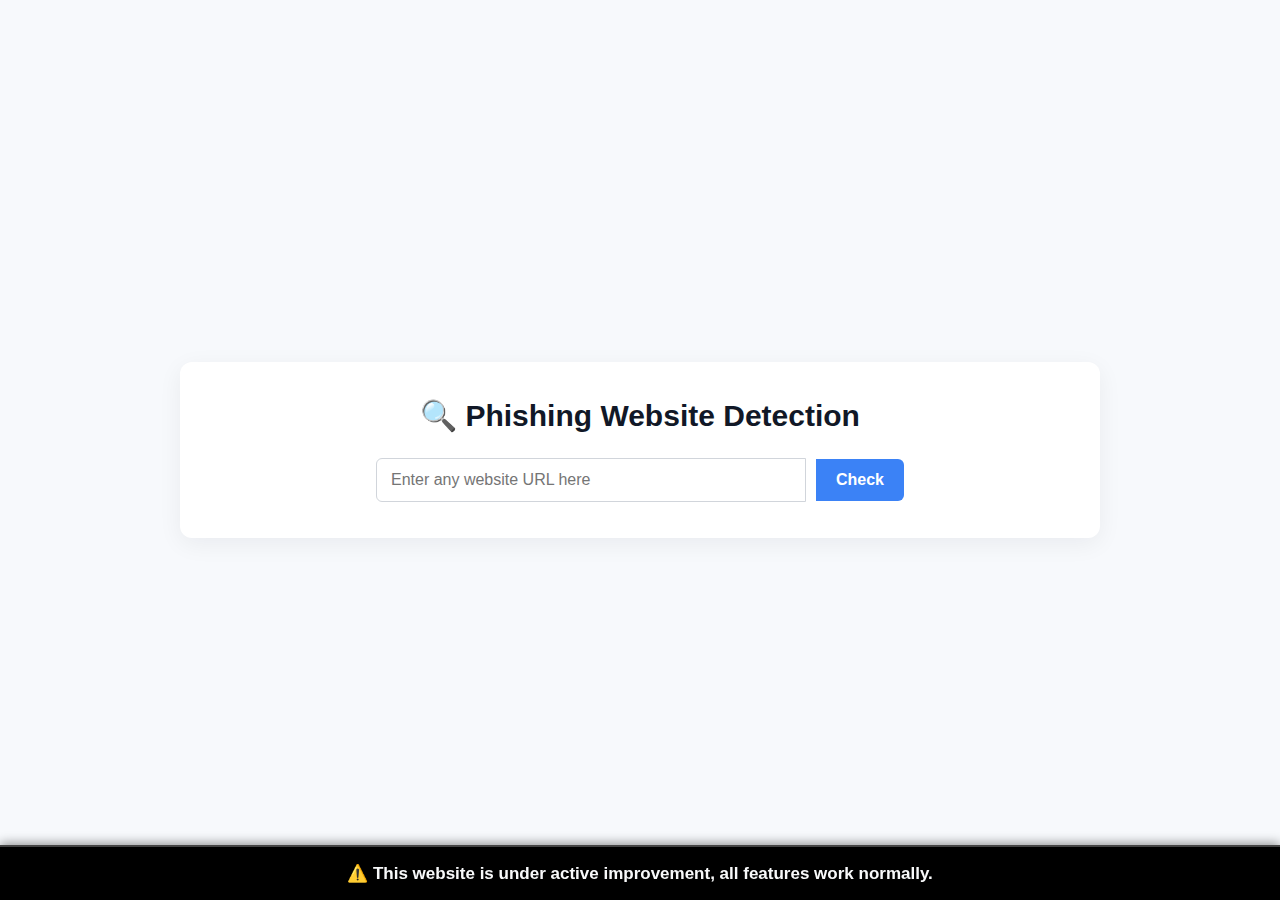
<file: Phishing Website/frontend/index.html>
<!DOCTYPE html>
<html lang="en">
<head>
    <meta charset="UTF-8">
    <title>Phishing Website Detector</title>
    <link rel="stylesheet" href="style.css">
    <link rel="icon"
          href="data:image/svg+xml,<svg xmlns=%22http://www.w3.org/2000/svg%22 viewBox=%220 0 100 100%22><text y=%22.9em%22 font-size=%2290%22>🔍</text></svg>">
    <script defer src="app.js"></script>
</head>

<body>
    <div class="page-wrap">
        <div class="container">
            <h1>🔍 Phishing Website Detection</h1>

            <form id="phishForm">
                <input type="text" id="url" name="url" placeholder="Enter any website URL here" required>
                <button type="submit">Check</button>
            </form>

            <!-- URL Display -->
            <p id="urlDisplay" class="url-display" style="margin-top: 20px; text-align:center; display:none;">
                <strong>URL:</strong> <span id="enteredUrl"></span>
            </p>

            <!-- Result Box -->
            <div id="result" class="result" style="display:none;">
                <h2 id="predictionText"></h2>
                <div id="extraReasonsContainer" style="display:none;">
                    <p style="text-align:center; font-weight:500; color:#374151; margin:10px 0 14px 0;">
                        Want to know why this website seems suspicious? 👇 Click below for details.
                    </p>
                    <div style="text-align:center;">
                        <button type="button" id="toggleDetails"
                                style="background-color:#2563eb; color:white; border:none; padding:10px 18px;
                                       border-radius:6px; font-weight:600; cursor:pointer;">
                            ▼ Show More Details
                        </button>
                    </div>
                    <div id="detailsBox" style="display:none; margin-top:16px; text-align:left;">
                        <ul id="extraReasons" style="list-style:none; padding:0; color:#555; max-width:700px; margin:0 auto;"></ul>
                    </div>
                </div>

                <button type="button" class="reset-btn" id="resetBtn">🔄 Reset</button>
            </div>
        </div>
    </div>

    <!-- Footer Banner -->
    <footer class="maintenance-banner">
        <span class="maintenance-text">
            ⚠️ This website is under active improvement, all features work normally.
        </span>
    </footer>

    <style>
        .maintenance-banner {
            width: 100%;
            background: #000;
            padding: 16px 0;
            text-align: center;
            position: fixed;
            bottom: 0;
            left: 0;
            z-index: 9999;
            border-top: 2px solid #444;
            box-shadow: 0 -2px 10px rgba(0,0,0,0.4);
        }

        .maintenance-text {
            color: #f8f9fa;
            font-family: Arial, sans-serif;
            font-size: 17px;
            font-weight: 600;
            animation: textBlink 1.5s ease-in-out infinite;
        }

        @keyframes textBlink {
            0% { opacity: 1; }
            50% { opacity: 0.35; }
            100% { opacity: 1; }
        }
    </style>
</body>
</html>
</file>
<file: Phishing Website/frontend/style.css>
:root {
  --bg: #f7f9fc;
  --card: #ffffff;
  --accent: #2b7de9;
  --success: #128a30;
  --danger: #d9534f;
  --muted: #6b7280;
  --max-width: 920px;
  --radius: 12px;
}

/* Page */
body {
  margin: 0;
  font-family: "Segoe UI", Roboto, "Helvetica Neue", Arial, sans-serif;
  background: var(--bg);
  color: #111827;
  height: 100vh;
  display: flex;
  align-items: center;
  justify-content: center;
  -webkit-font-smoothing: antialiased;
  -moz-osx-font-smoothing: grayscale;
}

/* Centered page container */
.page-wrap {
  width: 100%;
  display: flex;
  align-items: center;
  justify-content: center;
  padding: 40px 16px;
  box-sizing: border-box;
}

/* Card */
.container {
  width: 100%;
  max-width: var(--max-width);
  background: var(--card);
  border-radius: var(--radius);
  box-shadow: 0 6px 24px rgba(16, 24, 40, 0.06);
  padding: 36px;
  box-sizing: border-box;
}

/* Header */
h1 {
  margin: 0 0 18px 0;
  text-align: center;
  font-size: 30px;
  font-weight: 700;
  display: flex;
  align-items: center;
  justify-content: center;
  gap: 10px;
}

/* Form */
form {
  margin-top: 25px;
  display: flex;
  justify-content: center;
  align-items: center;
  gap: 10px;
}

form input[type="text"] {
  border-top-right-radius: 0;
  border-bottom-right-radius: 0;
}

form button {
  border-top-left-radius: 0;
  border-bottom-left-radius: 0;
}

/* Input */
input[type="text"] {
  width: 400px;
  padding: 10px 14px;
  font-size: 16px;
  border: 1px solid #d1d5db;
  border-radius: 6px;
  outline: none;
  transition: all 0.2s ease;
  height: 42px;
  padding: 0 14px;
}

input[type="text"]:focus {
  border-color: #3b82f6;
  box-shadow: 0 0 4px rgba(59, 130, 246, 0.3);
}

/* Button */
button {
  background-color: #3b82f6;
  color: white;
  border: none;
  padding: 10px 20px;
  font-size: 16px;
  font-weight: 600;
  border-radius: 6px;
  cursor: pointer;
  height: 42px;
  display: flex;
  align-items: center;
  justify-content: center;
  transition: all 0.2s ease-in-out;
}

button:hover {
  background-color: #2563eb;
  transform: translateY(-1px);
}

button:active {
  transform: scale(0.98);
}

/* Result Box */
.result {
  margin-top: 28px;
  border-radius: 10px;
  padding: 20px;
  background: linear-gradient(180deg, rgba(0, 0, 0, 0.01), rgba(0, 0, 0, 0.01));
  border: 1px solid rgba(0, 0, 0, 0.04);
  text-align: center;
}

.result h2 {
  margin: 0 0 12px 0;
  font-size: 24px;
  font-weight: 700;
}

.result.success h2 {
  color: var(--success);
}

.result.danger h2 {
  color: var(--danger);
}

/* URL Display */
.url-display {
  margin: 12px auto 0 auto;
  text-align: left;
  width: 100%;
  max-width: 880px;
  background: #fafafa;
  border-radius: 8px;
  padding: 12px 14px;
  border: 1px dashed #e6e9ef;
  color: #0f172a;
  font-size: 14px;
  line-height: 1.45;
  word-break: break-word;
  overflow-wrap: anywhere;
  white-space: normal;
  box-sizing: border-box;
  display: block;
}

.url-display strong {
  display: inline-block;
  margin-right: 8px;
  color: var(--muted);
}

/* Reset Button */
.reset-btn {
  margin-top: 15px;
  background-color: #808080;
  color: white;
  border: none;
  padding: 10px 18px;
  border-radius: 5px;
  cursor: pointer;
  font-size: 15px;
  transition: 0.3s;
}

.reset-btn:hover {
  background-color: black;
}

/* Extra details */
#detailsBox {
  justify-content: center;
}

/* Footer Banner */
.maintenance-banner {
  width: 100%;
  background: #000;
  padding: 16px 0;
  text-align: center;
  position: fixed;
  bottom: 0;
  left: 0;
  z-index: 9999;
  border-top: 2px solid #444;
  box-shadow: 0 -2px 10px rgba(0, 0, 0, 0.4);
}

.maintenance-text {
  color: #f8f9fa;
  font-family: Arial, sans-serif;
  font-size: 17px;
  font-weight: 600;
  animation: textBlink 1.5s ease-in-out infinite;
}

@keyframes textBlink {
  0% { opacity: 1; }
  50% { opacity: 0.35; }
  100% { opacity: 1; }
}

/* Responsive */
@media (max-width: 640px) {
  input[type="text"] {
    width: 100%;
  }

  button {
    width: 100%;
  }

  form {
    flex-direction: column;
    gap: 10px;
    align-items: stretch;
  }

  .container {
    padding: 24px;
  }
}

/* Accessibility */
.visually-hidden {
  position: absolute !important;
  height: 1px;
  width: 1px;
  overflow: hidden;
  clip: rect(1px, 1px, 1px, 1px);
  white-space: nowrap;
}
</file>
